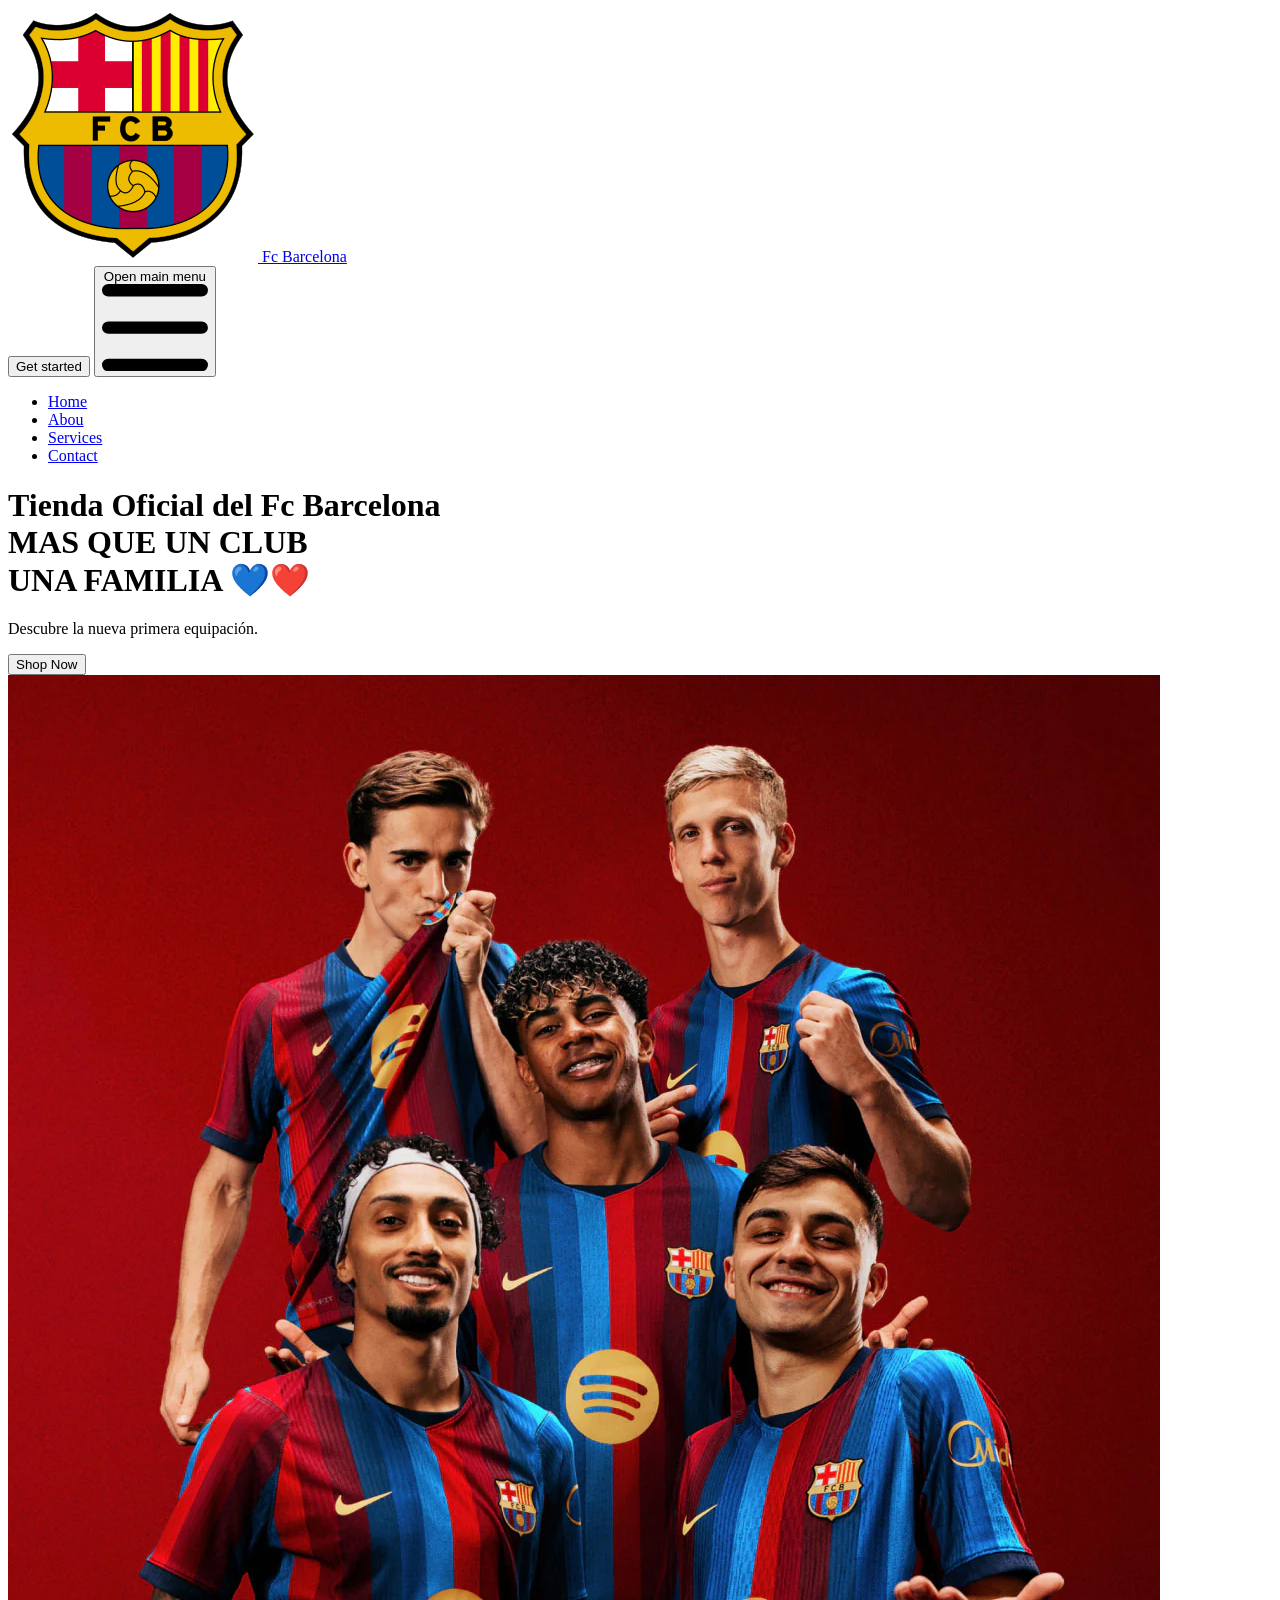
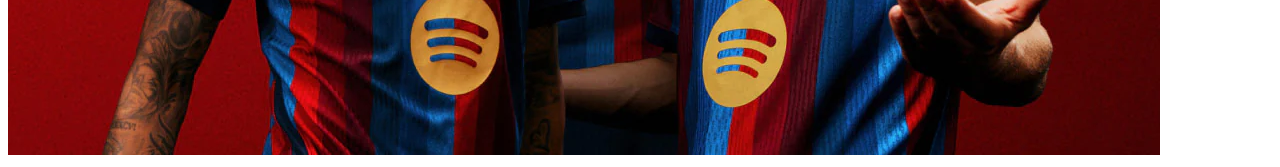
<file: index.html>
<!doctype html>
<html lang="en">
  <head>
    <meta charset="UTF-8" />
    <meta name="viewport" content="width=device-width, initial-scale=1.0" />
    <link rel="icon" href="/public/imgs/fcbarcelona.webp">
    <title>Fc Barcelona</title>
  </head>

  <body>
    <!--NAV-->
    



  <nav class="bg-gradient-to-r from-sky-800 to-red-700">
    <div class="max-w-screen-xl flex flex-wrap items-center justify-between mx-auto p-4">
      <a href="https://v3.flowbite.com/" class="flex items-center space-x-3 rtl:space-x-reverse">
      <img src="/src/assets/images/fcbarcelona.webp" class="h-8" alt="Flowbite Logo" />
      <span class="self-center text-2xl font-semibold whitespace-nowrap dark:text-white text-blue-400">Fc Barcelona</span>
      </a>
    <div class="flex md:order-2 space-x-3 md:space-x-0 rtl:space-x-reverse">
      <button type="button" class="text-white bg-blue-700 hover:bg-blue-800 focus:ring-4 focus:outline-none focus:ring-blue-300 font-medium rounded-lg text-sm px-4 py-2 text-center dark:bg-blue-600 dark:hover:bg-blue-700 dark:focus:ring-blue-800">Get started</button>
      <button data-collapse-toggle="navbar-cta" type="button" class="inline-flex items-center p-2 w-10 h-10 justify-center text-sm text-gray-500 rounded-lg md:hidden hover:bg-gray-100 focus:outline-none focus:ring-2 focus:ring-gray-200 dark:text-gray-400 dark:hover:bg-gray-700 dark:focus:ring-gray-600" aria-controls="navbar-cta" aria-expanded="false">
        <span class="sr-only">Open main menu</span>
        <svg class="w-5 h-5" aria-hidden="true" xmlns="http://www.w3.org/2000/svg" fill="none" viewBox="0 0 17 14">
            <path stroke="currentColor" stroke-linecap="round" stroke-linejoin="round" stroke-width="2" d="M1 1h15M1 7h15M1 13h15"/>
        </svg>
    </button>
    </div>
    <div class="items-center justify-between hidden w-full md:flex md:w-auto md:order-1" id="navbar-cta">
      <ul class="flex flex-col font-medium p-4 md:p-0 mt-4 border border-gray-100 rounded-lg md:space-x-8 rtl:space-x-reverse md:flex-row md:mt-0 md:border-0 dark:bg-gray-800 md:dark:bg-gray-900 dark:border-gray-700">

      <li>
        <a href="#" class="block py-2 px-3 md:p-0 text-white bg-blue-700 rounded-sm md:bg-transparent md:text-blue-700 md:dark:text-blue-500" aria-current="page">Home</a>
      </li>
      <li>
        <a href="/src/pages/nosotros.html" class="block py-2 px-3 md:p-0 text-gray-900 rounded-sm hover:bg-gray-100 md:hover:bg-transparent md:hover:text-blue-700 md:dark:hover:text-blue-500 dark:text-white dark:hover:bg-gray-700 dark:hover:text-white md:dark:hover:bg-transparent dark:border-gray-700">Abou</a>
      </li>
      <li>
        <a href="#" class="block py-2 px-3 md:p-0 text-gray-900 rounded-sm hover:bg-gray-100 md:hover:bg-transparent md:hover:text-blue-700 md:dark:hover:text-blue-500 dark:text-white dark:hover:bg-gray-700 dark:hover:text-white md:dark:hover:bg-transparent dark:border-gray-700">Services</a>
      </li>
      <li>
        <a href="#" class="block py-2 px-3 md:p-0 text-gray-900 rounded-sm hover:bg-gray-100 md:hover:bg-transparent md:hover:text-blue-700 md:dark:hover:text-blue-500 dark:text-white dark:hover:bg-gray-700 dark:hover:text-white md:dark:hover:bg-transparent dark:border-gray-700">Contact</a>
      </li>
      </ul>
    </div>
    </div>
  </nav>

  <!--hero-->

  <header class="bg-white dark:bg-gray-900">

    <div class="container px-6 py-16 mx-auto">
        <div class="items-center lg:flex">
            <div class="w-full lg:w-1/2">
                <div class="lg:max-w-lg">
                    <h1 class="text-3xl font-semibold text-gray-800 dark:text-white lg:text-4xl mi-titulo-hero">Tienda Oficial del Fc Barcelona<br>MAS QUE UN CLUB <br> UNA FAMILIA 💙❤️<span class="text-blue-500 "></span></h1>
                    
                    <p class="mt-3 text-gray-600 dark:text-gray-400">Descubre la nueva primera equipación.</p>
                    
                    <button class="w-full px-5 py-2 mt-6 text-sm tracking-wider text-white uppercase transition-colors duration-300 transform bg-blue-600 rounded-lg lg:w-auto hover:bg-blue-500 focus:outline-none focus:bg-blue-500">Shop Now</button>
                </div>
            </div>

            <div class="flex items-center justify-center w-full mt-6 lg:mt-0 lg:w-1/2">
                <img class="w-full h-full lg:max-w-3xl" src="/src/assets/images/equipacion.webp" alt="Catalogue-pana.svg">
            </div>
        </div>
    </div>
</header>





    <script type="module" src="/src/js/main.js"></script>
  </body>

</html>
</file>
